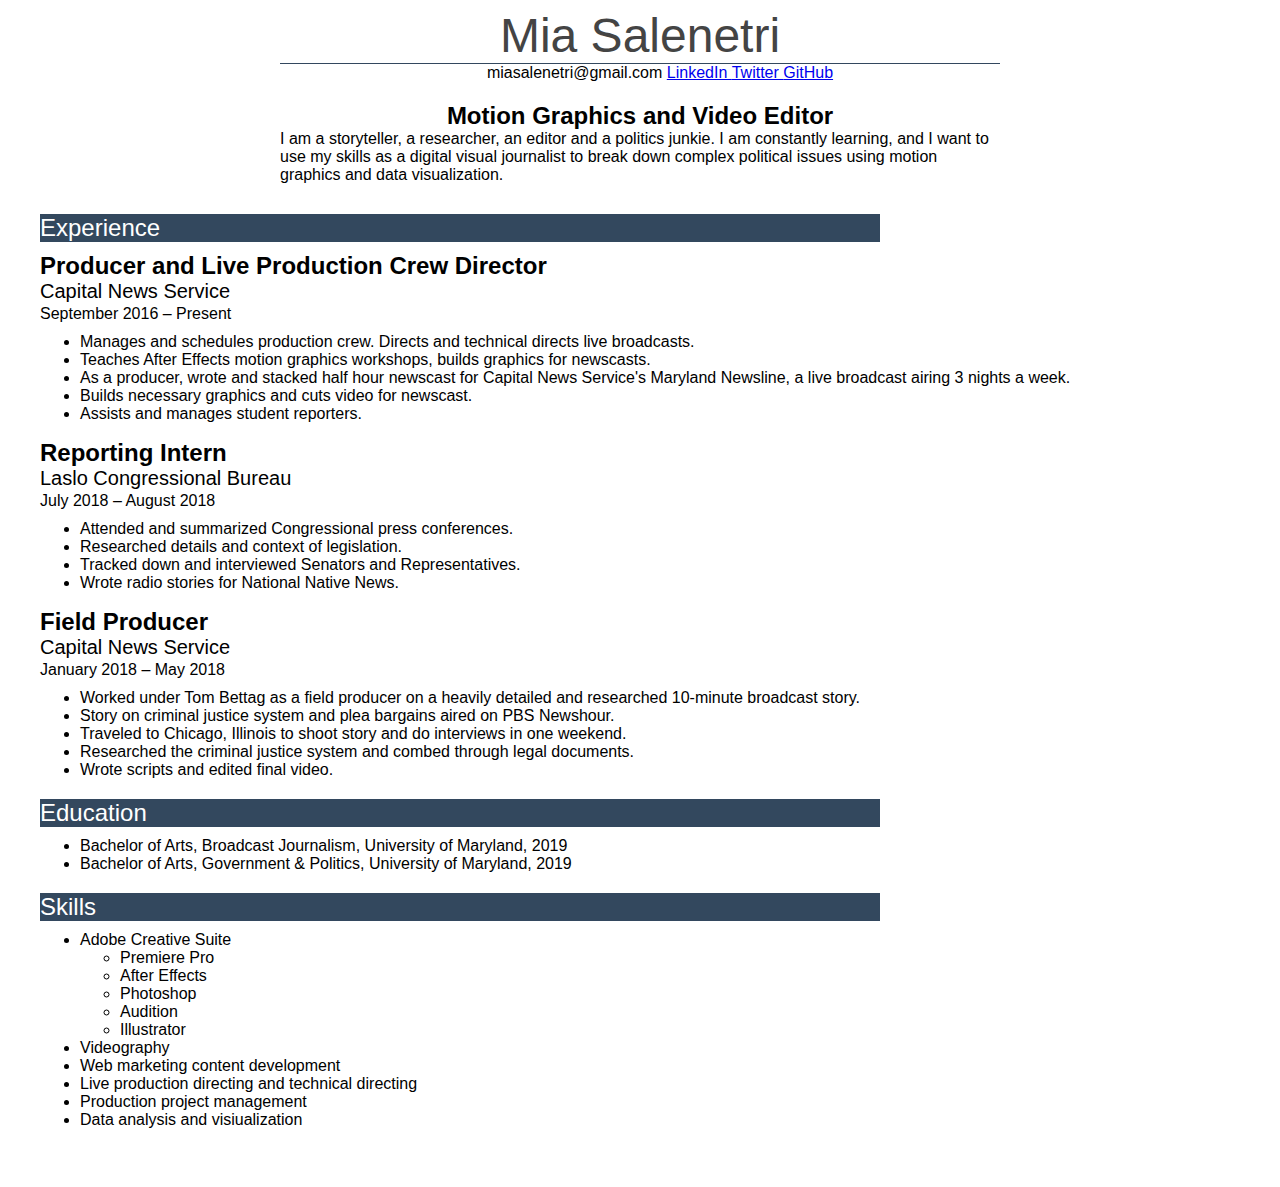
<file: Resume/index.html>
<!DOCUTYPE html>

<html lang="engl">

<head>

  <title>
    Mia Salenetri's Resume
  </title>

<link rel="stylesheet" type="text/css" href="style.css">
<meta name="viewport" content="width=device-width, initial-scale=1.0">

</head>

<div id="container">

  <div id="name">
    Mia Salenetri
  </div>

      <ul class="menu">
        <li>miasalenetri@gmail.com</li>
        <li><a href="www.linkedin.com/in/MiaSalenetri"> LinkedIn </a>
        <li><a href="www.twitter.com/MiaSalenetri"> Twitter </a>
        <li><a href="www.github.com/msalenet"> GitHub </a>
      </ul>

<body>

    <div id="title"> Motion Graphics and Video Editor </div>

<!--photo out>
    <img src="resume.png" width=300>

        <h4>Contact:</h4>
<-->

  <p class="top">
    I am a storyteller, a researcher, an editor and a politics junkie. I am constantly learning, and I want to use my skills as a digital visual journalist to break down complex political issues using motion graphics and data visualization.
  </p>


  <div id="sectionheader">Experience</div>

    <div id="jobtitle">Producer and Live Production Crew Director</div>
    <div id="organization">Capital News Service</div>
    <div id="date">September 2016 – Present</div>
    <p class="description">
      <ul id="jobdesc">
        <li>Manages and schedules production crew. Directs and technical directs live broadcasts.</li>
        <li>Teaches After Effects motion graphics workshops, builds graphics for newscasts.</li>
        <li>As a producer, wrote and stacked half hour newscast for Capital News Service's Maryland Newsline, a live broadcast airing 3 nights a week.</li>
        <li>Builds necessary graphics and cuts video for newscast.</li>
        <li>Assists and manages student reporters.</li>
      </ul>
    </p>


    <div id="jobtitle">Reporting Intern</div>
    <div id="organization">Laslo Congressional Bureau</div>
    <div id="date">July 2018 – August 2018</div>
    <p class="description">
      <ul id="jobdesc">
        <li>Attended and summarized Congressional press conferences.</li>
        <li>Researched details and context of legislation.</li>
        <li>Tracked down and interviewed Senators and Representatives.</li>
        <li>Wrote radio stories for National Native News.</li>
      </ul>
    </p>

    <div id="jobtitle">Field Producer</div>
    <div id="organization">Capital News Service</div>
    <div id="date">January 2018 – May 2018</div>
    <p class="description">
      <ul id="jobdesc">
        <li>Worked under Tom Bettag as a field producer on a heavily detailed and researched 10-minute broadcast story.</li>
        <li>Story on criminal justice system and plea bargains aired on PBS Newshour. </li>
        <li>Traveled to Chicago, Illinois to shoot story and do interviews in one weekend.</li>
        <li>Researched the criminal justice system and combed through legal documents. </li>
        <li>Wrote scripts and edited final video.</li>
      </ul>
    </p>



  <div id="sectionheader">Education</div>
    <ul id="degrees">
      <li>Bachelor of Arts, Broadcast Journalism, University of Maryland, 2019</li>
      <li>Bachelor of Arts, Government & Politics, University of Maryland, 2019</li>
    </ul>




  <div id="sectionheader">Skills</div>

    <ul id="do">
      <li>Adobe Creative Suite
        <ul>
          <li>Premiere Pro</li>
          <li>After Effects</li>
          <li>Photoshop</li>
          <li>Audition</li>
          <li>Illustrator</li>
          </li>
        </ul>
      <li>Videography</li>
      <li>Web marketing content development</li>
      <li>Live production directing and technical directing</li>
      <li>Production project management</li>
      <li>Data analysis and visiualization</li>
    </ul>


</body>

</div>

</html>

</!DOCUTYPE html>
</file>
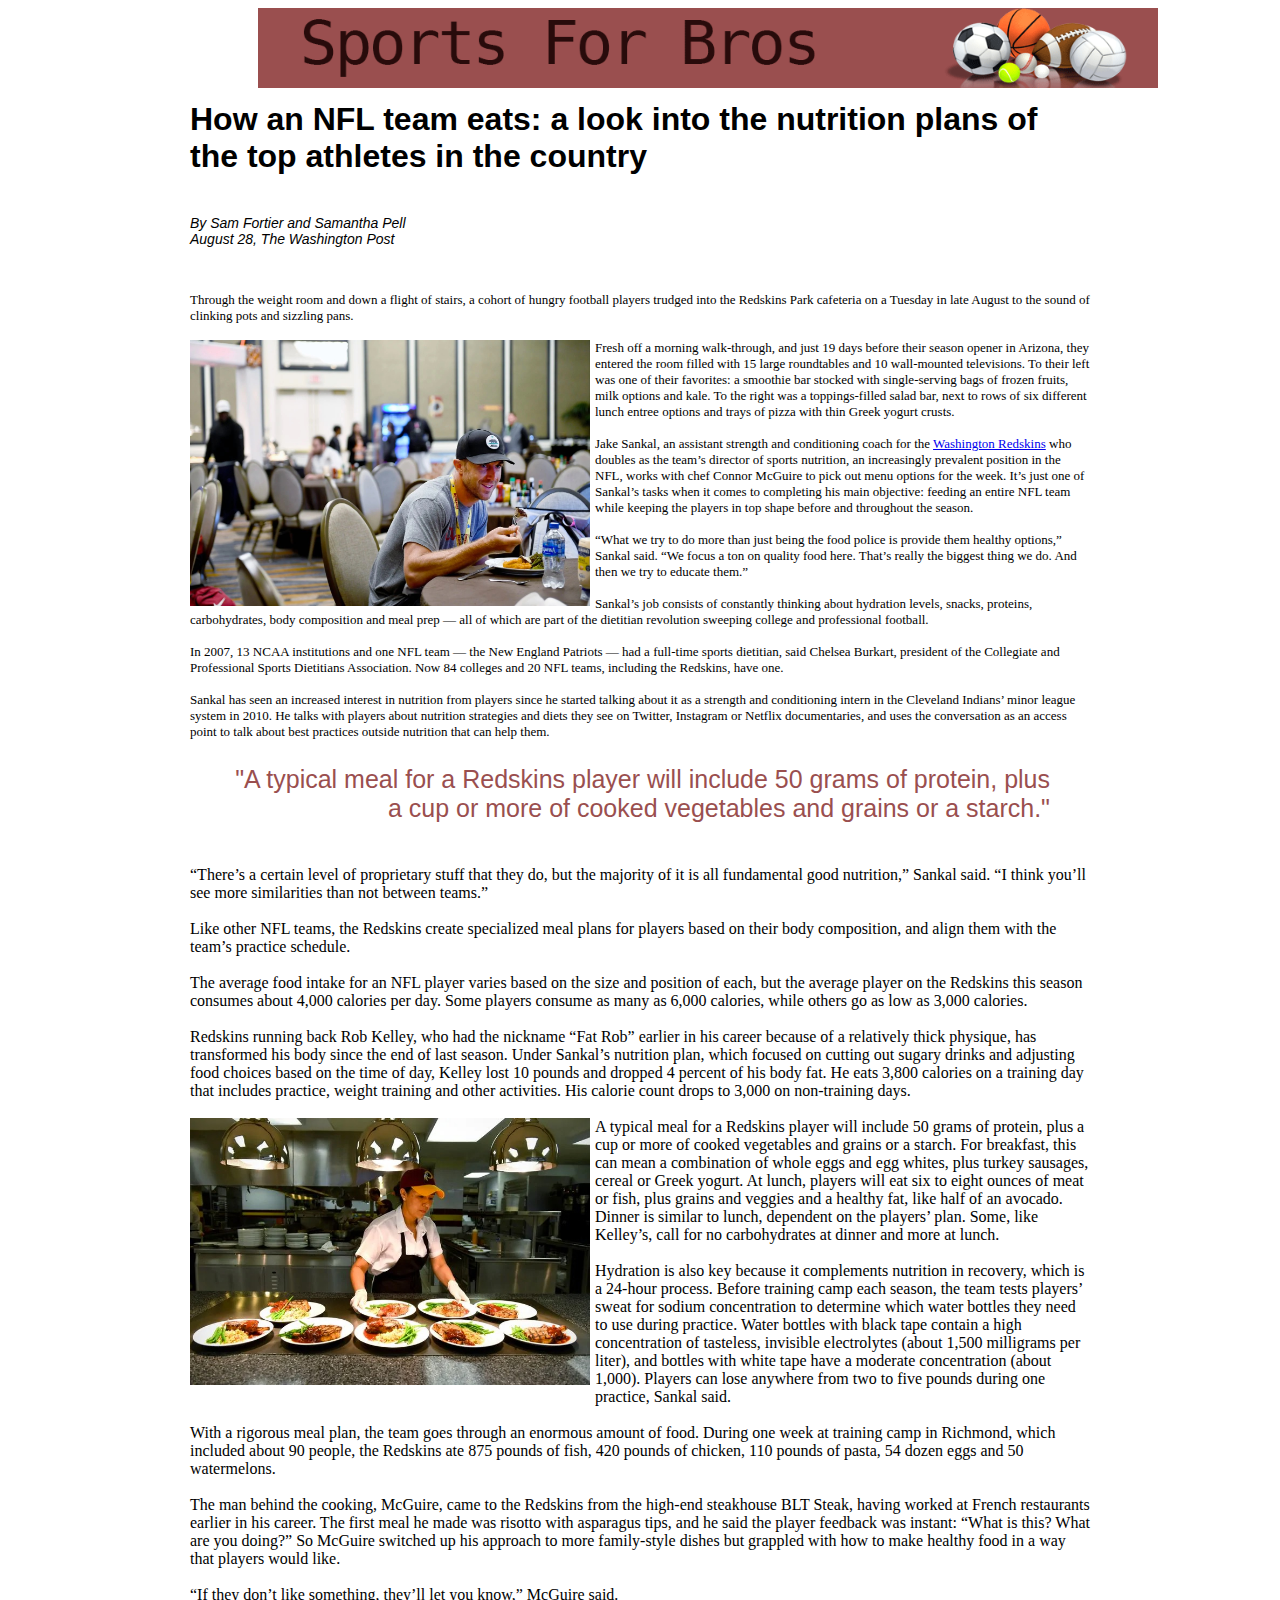
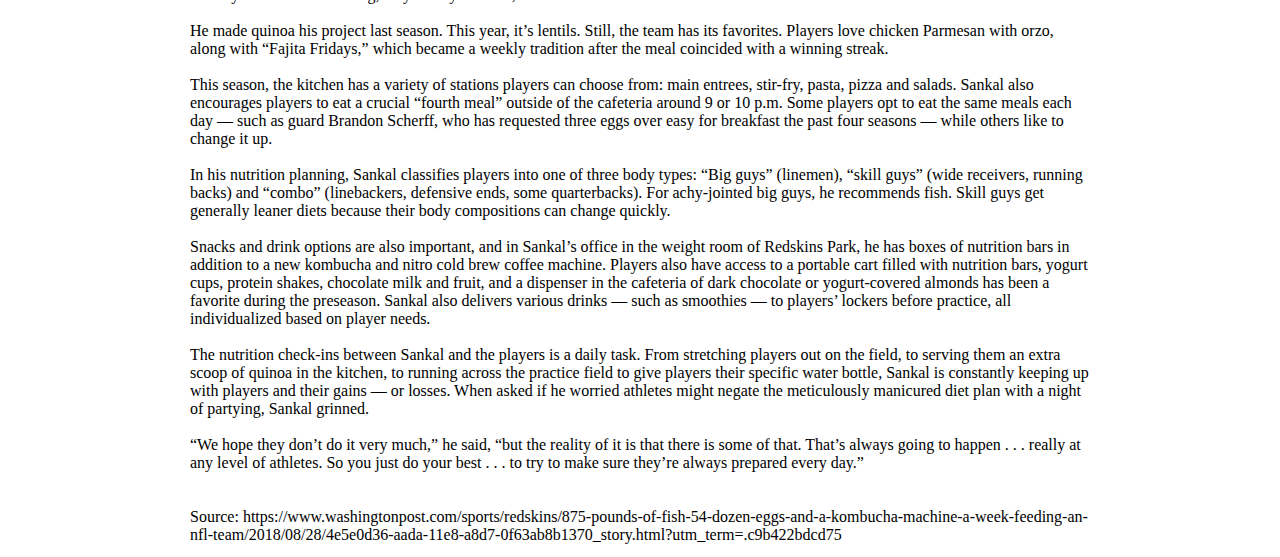
<file: SalenetriLayout/index.html>
<!DOCTYPE html>
<html lang="engl">
    <head>

        <link rel="stylesheet" type="text/css" href="stylesheet.css">

      <title>How an NFL team eats</title>
    </head>
      <body>
          <img src="images/sport-banner.png" alt="banner" width="900" height="80" class="banner">
<div id="content">
<br><br><br><br>
        <h1>How an NFL team eats: a look into the nutrition plans of the top athletes in the country</h1>

<br>

<div id="byline">By Sam Fortier and Samantha Pell <br> August 28, The Washington Post</div>

<p>


<br><br>
Through the weight room and down a flight of stairs, a cohort of hungry football players trudged into the Redskins Park cafeteria on a Tuesday in late August to the sound of clinking pots and sizzling pans.
<br><br>
<img src="images/redskins-food-image1.jpg" width="400">

Fresh off a morning walk-through, and just 19 days before their season opener in Arizona, they entered the room filled with 15 large roundtables and 10 wall-mounted televisions. To their left was one of their favorites: a smoothie bar stocked with single-serving bags of frozen fruits, milk options and kale. To the right was a toppings-filled salad bar, next to rows of six different lunch entree options and trays of pizza with thin Greek yogurt crusts.
<br><br>
Jake Sankal, an assistant strength and conditioning coach for the <a href="https://www.redskins.com/" target="_blank"> Washington Redskins</a> who doubles as the team’s director of sports nutrition, an increasingly prevalent position in the NFL, works with chef Connor McGuire to pick out menu options for the week. It’s just one of Sankal’s tasks when it comes to completing his main objective: feeding an entire NFL team while keeping the players in top shape before and throughout the season.
<br><br>
“What we try to do more than just being the food police is provide them healthy options,” Sankal said. “We focus a ton on quality food here. That’s really the biggest thing we do. And then we try to educate them.”
<br><br>
Sankal’s job consists of constantly thinking about hydration levels, snacks, proteins, carbohydrates, body composition and meal prep — all of which are part of the dietitian revolution sweeping college and professional football.
<br><br>
In 2007, 13 NCAA institutions and one NFL team — the New England Patriots — had a full-time sports dietitian, said Chelsea Burkart, president of the Collegiate and Professional Sports Dietitians Association. Now 84 colleges and 20 NFL teams, including the Redskins, have one.
<br><br>
Sankal has seen an increased interest in nutrition from players since he started talking about it as a strength and conditioning intern in the Cleveland Indians’ minor league system in 2010. He talks with players about nutrition strategies and diets they see on Twitter, Instagram or Netflix documentaries, and uses the conversation as an access point to talk about best practices outside nutrition that can help them.
<br>
<blockquote> "A typical meal for a Redskins player will include 50 grams of protein, plus a cup or more of cooked vegetables and grains or a starch." </blockquote>
<br>
“There’s a certain level of proprietary stuff that they do, but the majority of it is all fundamental good nutrition,” Sankal said. “I think you’ll see more similarities than not between teams.”
<br><br>
Like other NFL teams, the Redskins create specialized meal plans for players based on their body composition, and align them with the team’s practice schedule.
<br><br>
The average food intake for an NFL player varies based on the size and position of each, but the average player on the Redskins this season consumes about 4,000 calories per day. Some players consume as many as 6,000 calories, while others go as low as 3,000 calories.
<br><br>
Redskins running back Rob Kelley, who had the nickname “Fat Rob” earlier in his career because of a relatively thick physique, has transformed his body since the end of last season. Under Sankal’s nutrition plan, which focused on cutting out sugary drinks and adjusting food choices based on the time of day, Kelley lost 10 pounds and dropped 4 percent of his body fat. He eats 3,800 calories on a training day that includes practice, weight training and other activities. His calorie count drops to 3,000 on non-training days.
<br><br>
<img src="images/redskins-food-image2.jpg" width="400">
A typical meal for a Redskins player will include 50 grams of protein, plus a cup or more of cooked vegetables and grains or a starch. For breakfast, this can mean a combination of whole eggs and egg whites, plus turkey sausages, cereal or Greek yogurt. At lunch, players will eat six to eight ounces of meat or fish, plus grains and veggies and a healthy fat, like half of an avocado. Dinner is similar to lunch, dependent on the players’ plan. Some, like Kelley’s, call for no carbohydrates at dinner and more at lunch.
<br><br>
Hydration is also key because it complements nutrition in recovery, which is a 24-hour process. Before training camp each season, the team tests players’ sweat for sodium concentration to determine which water bottles they need to use during practice. Water bottles with black tape contain a high concentration of tasteless, invisible electrolytes (about 1,500 milligrams per liter), and bottles with white tape have a moderate concentration (about 1,000). Players can lose anywhere from two to five pounds during one practice, Sankal said.
<br><br>
With a rigorous meal plan, the team goes through an enormous amount of food. During one week at training camp in Richmond, which included about 90 people, the Redskins ate 875 pounds of fish, 420 pounds of chicken, 110 pounds of pasta, 54 dozen eggs and 50 watermelons.
<br><br>
The man behind the cooking, McGuire, came to the Redskins from the high-end steakhouse BLT Steak, having worked at French restaurants earlier in his career. The first meal he made was risotto with asparagus tips, and he said the player feedback was instant: “What is this? What are you doing?” So McGuire switched up his approach to more family-style dishes but grappled with how to make healthy food in a way that players would like.
<br><br>
“If they don’t like something, they’ll let you know,” McGuire said.
<br><br>
He made quinoa his project last season. This year, it’s lentils. Still, the team has its favorites. Players love chicken Parmesan with orzo, along with “Fajita Fridays,” which became a weekly tradition after the meal coincided with a winning streak.
<br><br>
This season, the kitchen has a variety of stations players can choose from: main entrees, stir-fry, pasta, pizza and salads. Sankal also encourages players to eat a crucial “fourth meal” outside of the cafeteria around 9 or 10 p.m. Some players opt to eat the same meals each day — such as guard Brandon Scherff, who has requested three eggs over easy for breakfast the past four seasons — while others like to change it up.
<br><br>
In his nutrition planning, Sankal classifies players into one of three body types: “Big guys” (linemen), “skill guys” (wide receivers, running backs) and “combo” (linebackers, defensive ends, some quarterbacks). For achy-jointed big guys, he recommends fish. Skill guys get generally leaner diets because their body compositions can change quickly.
<br><br>
Snacks and drink options are also important, and in Sankal’s office in the weight room of Redskins Park, he has boxes of nutrition bars in addition to a new kombucha and nitro cold brew coffee machine. Players also have access to a portable cart filled with nutrition bars, yogurt cups, protein shakes, chocolate milk and fruit, and a dispenser in the cafeteria of dark chocolate or yogurt-covered almonds has been a favorite during the preseason. Sankal also delivers various drinks — such as smoothies — to players’ lockers before practice, all individualized based on player needs.
<br><br>
The nutrition check-ins between Sankal and the players is a daily task. From stretching players out on the field, to serving them an extra scoop of quinoa in the kitchen, to running across the practice field to give players their specific water bottle, Sankal is constantly keeping up with players and their gains — or losses. When asked if he worried athletes might negate the meticulously manicured diet plan with a night of partying, Sankal grinned.
<br><br>
“We hope they don’t do it very much,” he said, “but the reality of it is that there is some of that. That’s always going to happen . . . really at any level of athletes. So you just do your best . . . to try to make sure they’re always prepared every day.”
<br><br><br>
Source: https://www.washingtonpost.com/sports/redskins/875-pounds-of-fish-54-dozen-eggs-and-a-kombucha-machine-a-week-feeding-an-nfl-team/2018/08/28/4e5e0d36-aada-11e8-a8d7-0f63ab8b1370_story.html?utm_term=.c9b422bdcd75
</p>
</div>
      </body>
</html>
</DOCTYPE>
</file>
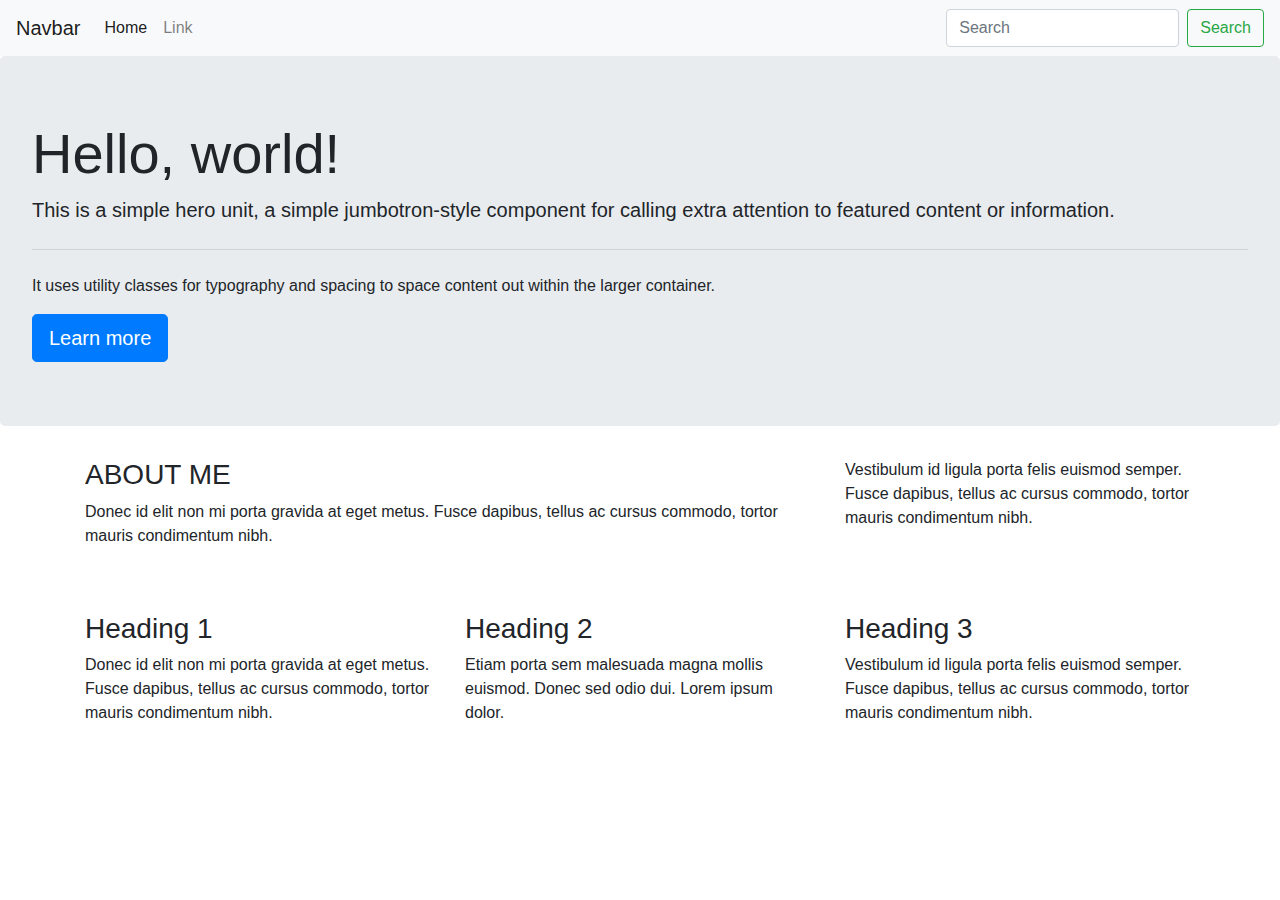
<file: bootstrap template.html>
<!DOCTYPE html>

<html lang="engl">

<head>
  <meta name="viewport" content="width=device-width, initial-scale=1, shrink-to-fit=no">
  <meta name="description" content="Description of website goes here">
  <meta name="author" content="Mia Salenetri">

<title>
  Bootstrap Template
</title>

<!-- Bootstrap CSS -->
<link rel="stylesheet" href="https://stackpath.bootstrapcdn.com/bootstrap/4.3.1/css/bootstrap.min.css" integrity="sha384-ggOyR0iXCbMQv3Xipma34MD+dH/1fQ784/j6cY/iJTQUOhcWr7x9JvoRxT2MZw1T" crossorigin="anonymous">

<!--font awesome-->
<link rel="stylesheet" href="https://use.fontawesome.com/releases/v5.7.2/css/all.css" integrity="sha384-fnmOCqbTlWIlj8LyTjo7mOUStjsKC4pOpQbqyi7RrhN7udi9RwhKkMHpvLbHG9Sr" crossorigin="anonymous">

</head>


<body>

<!--navbar-->
  <nav class="navbar navbar-expand-lg navbar-light bg-light">
   <a class="navbar-brand" href="#">Navbar</a>
   <button class="navbar-toggler" type="button" data-toggle="collapse" data-target="#navbarSupportedContent" aria-controls="navbarSupportedContent" aria-expanded="false" aria-label="Toggle navigation">
     <span class="navbar-toggler-icon"></span>
   </button>

   <div class="collapse navbar-collapse" id="navbarSupportedContent">
     <ul class="navbar-nav mr-auto">
       <li class="nav-item active">
         <a class="nav-link" href="#">Home <span class="sr-only">(current)</span></a>
       </li>
       <li class="nav-item">
         <a class="nav-link" href="#">Link</a>
       </li>
     </ul>
     <form class="form-inline my-2 my-lg-0">
       <input class="form-control mr-sm-2" type="search" placeholder="Search" aria-label="Search">
       <button class="btn btn-outline-success my-2 my-sm-0" type="submit">Search</button>
     </form>
   </div>
  </nav>

<!--jumbotron-->
  <div class="jumbotron">
   <h1 class="display-4">Hello, world!</h1>
   <p class="lead">This is a simple hero unit, a simple jumbotron-style component for calling extra attention to featured content or information.</p>
   <hr class="my-4">
   <p>It uses utility classes for typography and spacing to space content out within the larger container.</p>
   <a class="btn btn-primary btn-lg" href="#" role="button">Learn more</a>
  </div>

<!--3 columns-->
  <div class="container">
          <div class="row">

                  <div class="col-md-8">
                          <h3>ABOUT ME</h3>
                          <p>Donec id elit non mi porta gravida at eget metus. Fusce dapibus, tellus ac cursus commodo, tortor mauris condimentum nibh.</p>
                  </div>


                  <div class="col-md-4">

                          <p>Vestibulum id ligula porta felis euismod semper. Fusce dapibus, tellus ac cursus commodo, tortor mauris condimentum nibh.</p>
                  </div>
          </div>
  </div>

<br>
<br>

  <div class="container">
        <div class="row">

                <div class="col-md-4">
                        <h3>Heading 1</h3>
                        <p>Donec id elit non mi porta gravida at eget metus. Fusce dapibus, tellus ac cursus commodo, tortor mauris condimentum nibh.</p>
                </div>


                <div class="col-md-4">
                        <h3>Heading 2</h3>
                        <p>Etiam porta sem malesuada magna mollis euismod. Donec sed odio dui. Lorem ipsum dolor.</p>
                </div>

                <div class="col-md-4">
                        <h3>Heading 3</h3>
                        <p>Vestibulum id ligula porta felis euismod semper. Fusce dapibus, tellus ac cursus commodo, tortor mauris condimentum nibh.</p>
                </div>
        </div>
</div>


  <!-- jQuery first, then Popper.js, then Bootstrap JS -->
<script src="https://code.jquery.com/jquery-3.3.1.slim.min.js" integrity="sha384-q8i/X+965DzO0rT7abK41JStQIAqVgRVzpbzo5smXKp4YfRvH+8abtTE1Pi6jizo" crossorigin="anonymous"></script>

<script src="https://cdnjs.cloudflare.com/ajax/libs/popper.js/1.14.7/umd/popper.min.js" integrity="sha384-UO2eT0CpHqdSJQ6hJty5KVphtPhzWj9WO1clHTMGa3JDZwrnQq4sF86dIHNDz0W1" crossorigin="anonymous"></script>

<script src="https://stackpath.bootstrapcdn.com/bootstrap/4.3.1/js/bootstrap.min.js" integrity="sha384-JjSmVgyd0p3pXB1rRibZUAYoIIy6OrQ6VrjIEaFf/nJGzIxFDsf4x0xIM+B07jRM" crossorigin="anonymous"></script>

</body>

</html>

</!DOCTYPE html>
</file>
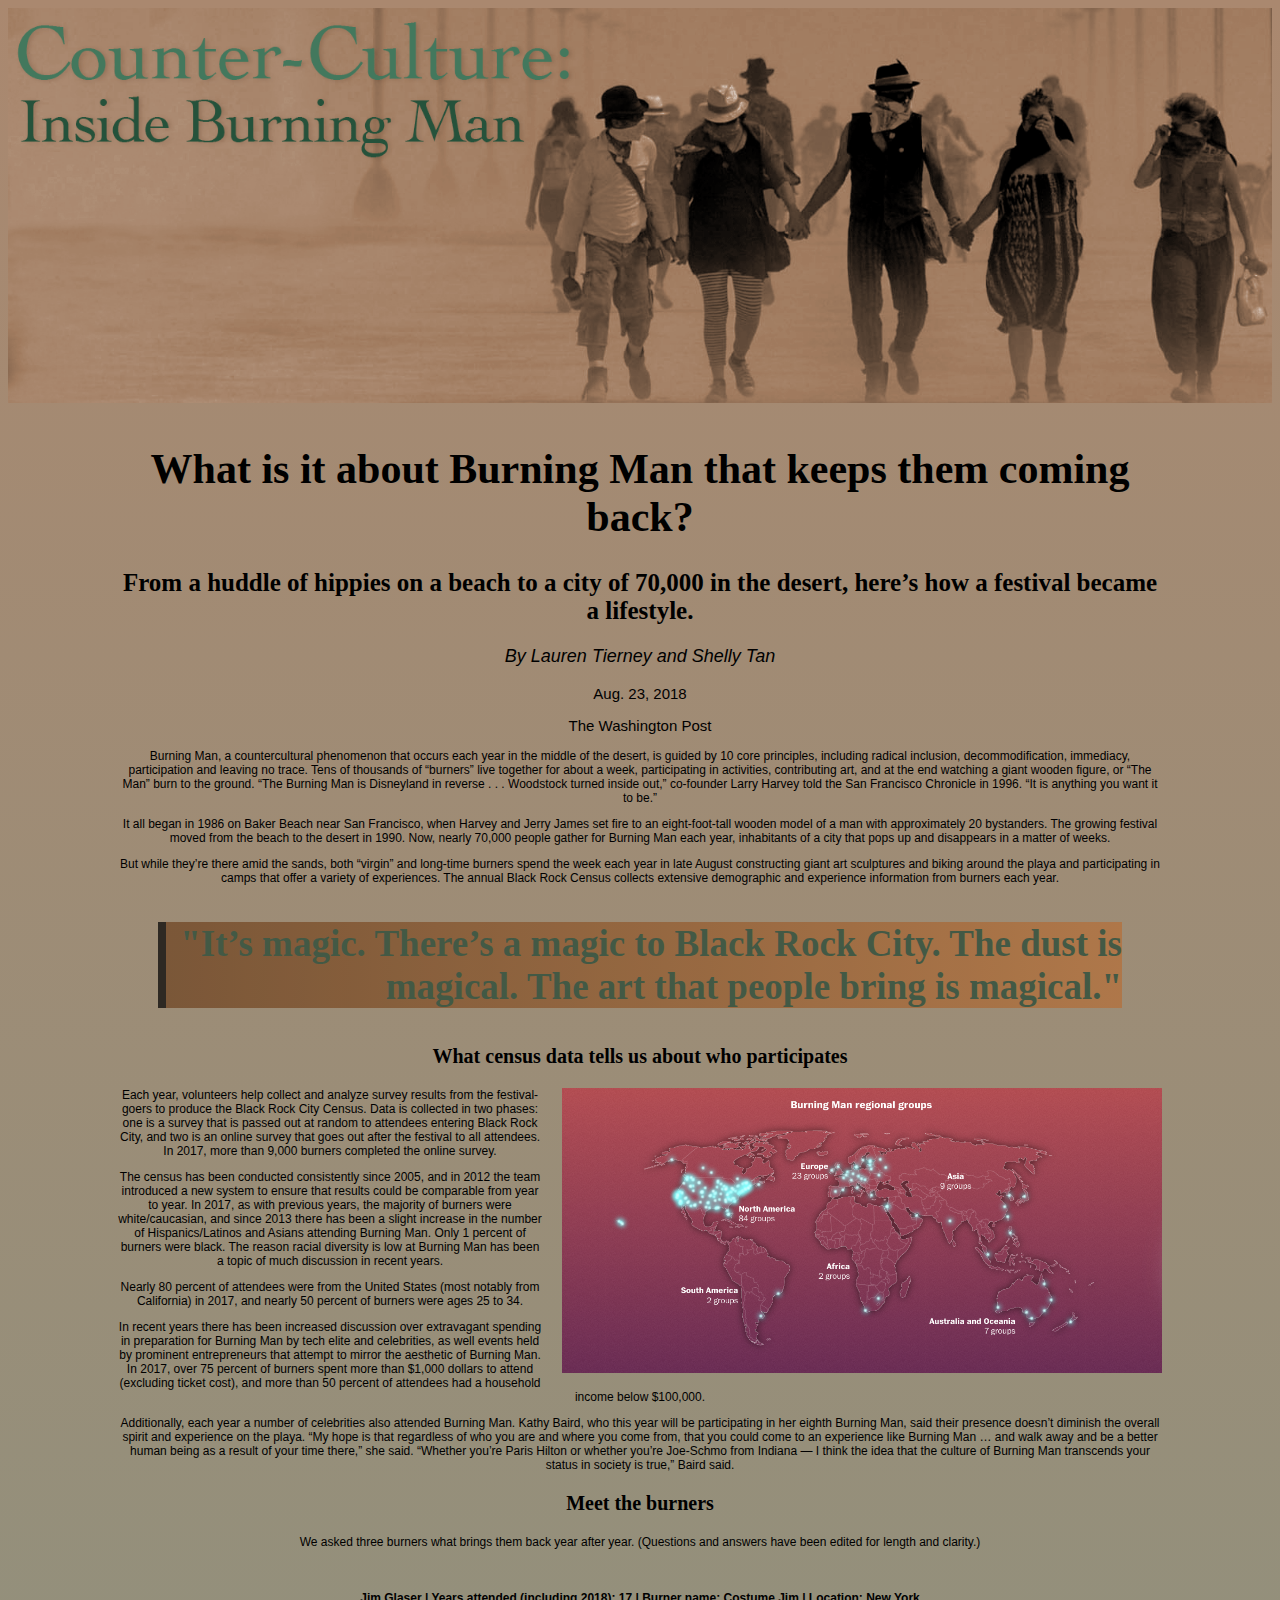
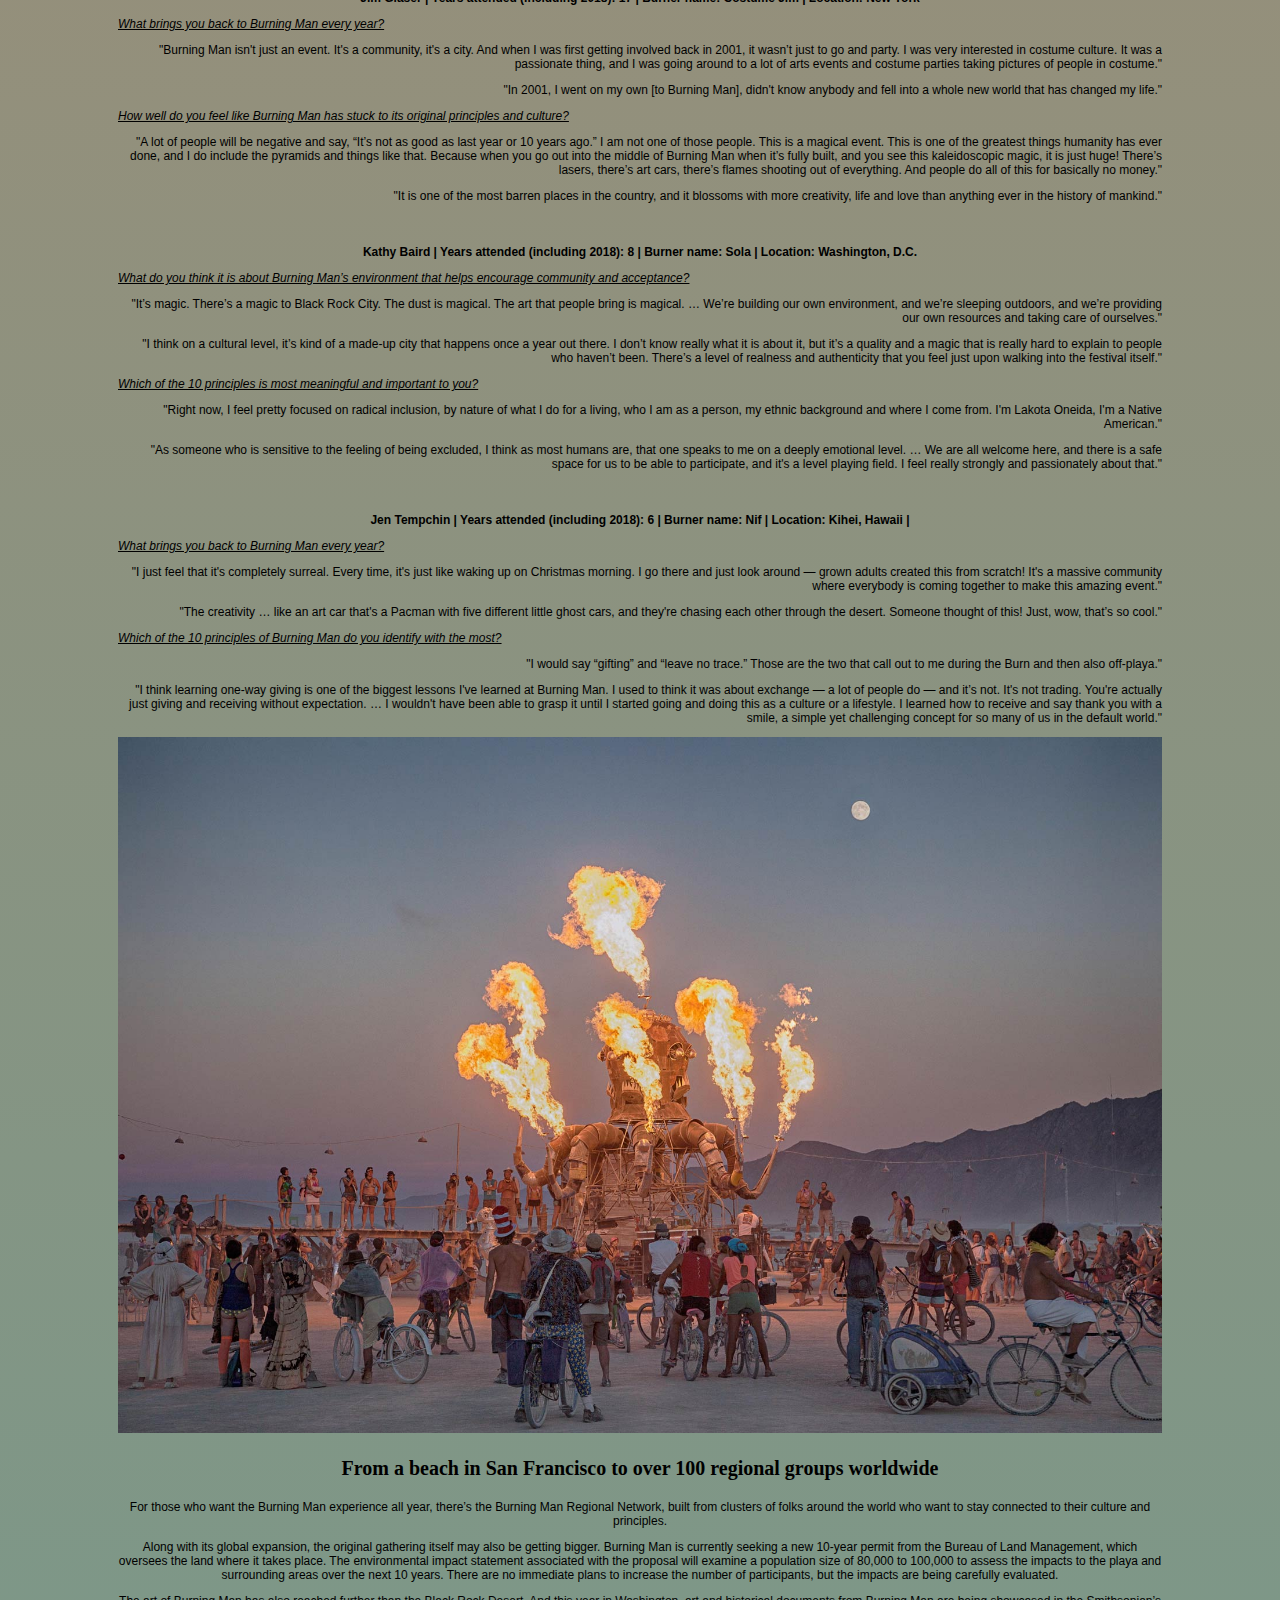
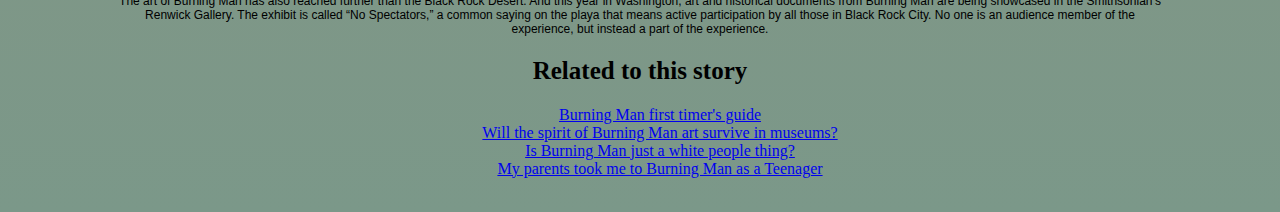
<file: Midterm/burning.html>
<!DOCTYPE html>
<html lang="en">

  <head>

    <title> Burning Man </title>

    <link rel="stylesheet" type="text/css" href="stylesheet.css">

  </head>

  <body class="bg">

<img src="banner.png" class="banner">

<div class="container" id="storytxt">

  <h1> What is it about Burning Man that keeps them coming back?</h1>

  <h2>From a huddle of hippies on a beach to a city of 70,000 in the desert, here’s how a festival became a lifestyle.</h2>

  <p id="byline">By Lauren Tierney and Shelly Tan</p>

  <p id="date">Aug. 23, 2018</p>

  <p id="post">The Washington Post</p>

<!--full story text-->
<div id="story">
<p>
Burning Man, a countercultural phenomenon that occurs each year in the middle of the desert, is guided by 10 core principles, including radical inclusion, decommodification, immediacy, participation and leaving no trace. Tens of thousands of “burners” live together for about a week, participating in activities, contributing art, and at the end watching a giant wooden figure, or “The Man” burn to the ground. “The Burning Man is Disneyland in reverse . . . Woodstock turned inside out,” co-founder Larry Harvey told the San Francisco Chronicle in 1996. “It is anything you want it to be.”
</p>
<p>
It all began in 1986 on Baker Beach near San Francisco, when Harvey and Jerry James set fire to an eight-foot-tall wooden model of a man with approximately 20 bystanders. The growing festival moved from the beach to the desert in 1990. Now, nearly 70,000 people gather for Burning Man each year, inhabitants of a city that pops up and disappears in a matter of weeks.
</p>
<p>
But while they’re there amid the sands, both “virgin” and long-time burners spend the week each year in late August constructing giant art sculptures and biking around the playa and participating in camps that offer a variety of experiences. The annual Black Rock Census collects extensive demographic and experience information from burners each year.
</p>

<blockquote class="quote"> "It’s magic. There’s a magic to Black Rock City. The dust is magical. The art that people bring is magical."</blockquote>

  <h3> What census data tells us about who participates </h3>
<img src="burning-man-map.png" width="600" id="map">
<p>
Each year, volunteers help collect and analyze survey results from the festival-goers to produce the Black Rock City Census. Data is collected in two phases: one is a survey that is passed out at random to attendees entering Black Rock City, and two is an online survey that goes out after the festival to all attendees. In 2017, more than 9,000 burners completed the online survey.
</p>
<p>
The census has been conducted consistently since 2005, and in 2012 the team introduced a new system to ensure that results could be comparable from year to year. In 2017, as with previous years, the majority of burners were white/caucasian, and since 2013 there has been a slight increase in the number of Hispanics/Latinos and Asians attending Burning Man. Only 1 percent of burners were black. The reason racial diversity is low at Burning Man has been a topic of much discussion in recent years.
</p>

<p>
Nearly 80 percent of attendees were from the United States (most notably from California) in 2017, and nearly 50 percent of burners were ages 25 to 34.
</p>
<p>
In recent years there has been increased discussion over extravagant spending in preparation for Burning Man by tech elite and celebrities, as well events held by prominent entrepreneurs that attempt to mirror the aesthetic of Burning Man. In 2017, over 75 percent of burners spent more than $1,000 dollars to attend (excluding ticket cost), and more than 50 percent of attendees had a household income below $100,000.
</p>
<p>
Additionally, each year a number of celebrities also attended Burning Man. Kathy Baird, who this year will be participating in her eighth Burning Man, said their presence doesn’t diminish the overall spirit and experience on the playa. “My hope is that regardless of who you are and where you come from, that you could come to an experience like Burning Man … and walk away and be a better human being as a result of your time there,” she said. “Whether you’re Paris Hilton or whether you’re Joe-Schmo from Indiana — I think the idea that the culture of Burning Man transcends your status in society is true,” Baird said.
</p>


  <h3> Meet the burners </h3>

<p>
We asked three burners what brings them back year after year. (Questions and answers have been edited for length and clarity.)
</p>
<br>


                        <p class="burner">Jim Glaser  |
                        Years attended (including 2018): 17  |
                        Burner name: Costume Jim  |
                        Location: New York</p>
                <p class="Q">
                What brings you back to Burning Man every year?
                </p><p class="A">
                "Burning Man isn't just an event. It's a community, it's a city. And when I was first getting involved back in 2001, it wasn’t just to go and party. I was very interested in costume culture. It was a passionate thing, and I was going around to a lot of arts events and costume parties taking pictures of people in costume."
                </p><p class="A">
                "In 2001, I went on my own [to Burning Man], didn't know anybody and fell into a whole new world that has changed my life."
                </p><p class="Q">
                How well do you feel like Burning Man has stuck to its original principles and culture?
                </p><p class="A">
                "A lot of people will be negative and say, “It’s not as good as last year or 10 years ago.” I am not one of those people. This is a magical event. This is one of the greatest things humanity has ever done, and I do include the pyramids and things like that. Because when you go out into the middle of Burning Man when it’s fully built, and you see this kaleidoscopic magic, it is just huge! There’s lasers, there’s art cars, there’s flames shooting out of everything. And people do all of this for basically no money."
                </p><p class="A">
                "It is one of the most barren places in the country, and it blossoms with more creativity, life and love than anything ever in the history of mankind."
                </p>

<br>

                        <p class="burner">
                        Kathy Baird  |
                        Years attended (including 2018): 8  |
                        Burner name: Sola  |
                        Location: Washington, D.C.
                        </p>
              <p class="Q">
              What do you think it is about Burning Man’s environment that helps encourage community and acceptance?
              </p><p class="A">
              "It’s magic. There’s a magic to Black Rock City. The dust is magical. The art that people bring is magical. … We’re building our own environment, and we’re sleeping outdoors, and we’re providing our own resources and taking care of ourselves."
              </p><p class="A">
              "I think on a cultural level, it’s kind of a made-up city that happens once a year out there. I don’t know really what it is about it, but it’s a quality and a magic that is really hard to explain to people who haven’t been. There’s a level of realness and authenticity that you feel just upon walking into the festival itself."
              </p><p class="Q">
              Which of the 10 principles is most meaningful and important to you?
              </p><p class="A">
              "Right now, I feel pretty focused on radical inclusion, by nature of what I do for a living, who I am as a person, my ethnic background and where I come from. I'm Lakota Oneida, I'm a Native American."
              </p><p class="A">
              "As someone who is sensitive to the feeling of being excluded, I think as most humans are, that one speaks to me on a deeply emotional level. … We are all welcome here, and there is a safe space for us to be able to participate, and it's a level playing field. I feel really strongly and passionately about that."
              </p>

<br>
                        <p class="burner">
                        Jen Tempchin  |
                        Years attended (including 2018): 6  |
                        Burner name: Nif  |
                        Location: Kihei, Hawaii  |
                        </p>
              <p class="Q">
              What brings you back to Burning Man every year?
              </p><p class="A">
              "I just feel that it's completely surreal. Every time, it's just like waking up on Christmas morning. I go there and just look around — grown adults created this from scratch! It's a massive community where everybody is coming together to make this amazing event."
              </p><p class="A">
              "The creativity … like an art car that's a Pacman with five different little ghost cars, and they're chasing each other through the desert. Someone thought of this! Just, wow, that’s so cool."
              </p><p class="Q">
              Which of the 10 principles of Burning Man do you identify with the most?
              </p><p class="A">
              "I would say “gifting” and “leave no trace.” Those are the two that call out to me during the Burn and then also off-playa."
              </p><p class="A">
              "I think learning one-way giving is one of the biggest lessons I've learned at Burning Man. I used to think it was about exchange — a lot of people do — and it’s not. It's not trading. You're actually just giving and receiving without expectation. … I wouldn't have been able to grasp it until I started going and doing this as a culture or a lifestyle. I learned how to receive and say thank you with a smile, a simple yet challenging concept for so many of us in the default world."
              </p>

<img src="burning-man-splash-image.jpg" width="2100" id="img">

      <h3> From a beach in San Francisco to over 100 regional groups worldwide </h3>


<p>
For those who want the Burning Man experience all year, there’s the Burning Man Regional Network, built from clusters of folks around the world who want to stay connected to their culture and principles.
</p>
<p>
Along with its global expansion, the original gathering itself may also be getting bigger. Burning Man is currently seeking a new 10-year permit from the Bureau of Land Management, which oversees the land where it takes place. The environmental impact statement associated with the proposal will examine a population size of 80,000 to 100,000 to assess the impacts to the playa and surrounding areas over the next 10 years. There are no immediate plans to increase the number of participants, but the impacts are being carefully evaluated.
</p>
<p>
The art of Burning Man has also reached further than the Black Rock Desert. And this year in Washington, art and historical documents from Burning Man are being showcased in the Smithsonian’s Renwick Gallery. The exhibit is called “No Spectators,” a common saying on the playa that means active participation by all those in Black Rock City. No one is an audience member of the experience, but instead a part of the experience.
</p>
</div>

<!--RELATED LINKS-->

  <h2> Related to this story </h2>
  <ul style="list-style-type:none" id="list">
    <li> <a href="https://burningman.org/event/preparation/first-timers-guide/" target="_blank"> Burning Man first timer's guide </a>
    <li> <a href="https://www.nytimes.com/2018/03/23/arts/design/burning-man-art-renwick-gallery.html" target="_blank">Will the spirit of Burning Man art survive in museums?</li>
    <li> <a href="https://www.theroot.com/is-burning-man-just-a-white-people-thing-1818596733" target="_blank">Is Burning Man just a white people thing? </li>
    <li> <a href="https://www.vogue.com/article/burning-man-festival-with-family-teenagers" target="_blank">My parents took me to Burning Man as a Teenager</a></li>

</div>

  </body>

</html>
</file>
<file: Resume/style.css>
body {
  font-family: arial;
}

#container {
  width: 100%;
  max-width: 1200px;
  margin:0 auto;
  padding-bottom: 50px;
}

#name {
  font-family: arial;
  font-size: 3em;
  color: #444;
  font-weight: 400;
  border-bottom: solid 1px #33485e;
  width: 60%;
  min-width: 300px;
  margin:0 auto;
  text-align: center;
}

#sectionheader {
  font-family: arial;
  font-size: 1em;
  font-size: 1.5em;
  background-color: #33485e;
  color: white;
  font-weight: 400;
  margin-bottom: 10;
  margin-top: 20;
  margin-left: 0;
  margin-right: 0;
  width: 70%;
  min-width: 300px;
}

#jobtitle {
  font-family: arial;
  font-size: 1.5em;
  font-weight: 600;
}

#organization {
  font-family: arial;
  font-size: 1.25em;
  font-weight: 400;
}

#date {
  font-family: arial;
  font-size: 1em;
  font-weight: 400;
  margin-bottom: 0;
  margin-top: 2;
  margin-left: 0;
  margin-right: 0;
}

.menu li {
  margin:0 auto;
  padding: 0;
  display: inline;
  text-align: center;
}

.menu {
  margin:0 auto;
  text-align: center;
}

.description {
  font-family: arial;
  margin-top: 10;
  margin-bottom: 10;
  margin-left: 0;
  margin-right: 0;
}

#degrees {
  font-family: arial;
  margin-top: 5;
  margin-bottom: 0;
  margin-left: 0;
  margin-right: 0;
}

#do {
  font-family: arial;
  margin-top: 5;
  margin-bottom: 0;
  margin-left: 0;
  margin-right: 0;
}

#jobdesc {
  font-family: arial;
  margin-top: 5;
  margin-bottom: 0;
  margin-left: 0;
  margin-right: 0;
}

#title {
  font-family: arial;
  font-size: 1.5em;
  font-weight: 600;
  margin: 0 auto;
  margin-top: 20;
  margin-bottom: 0;
  margin-left: 0;
  margin-right: 0;
  text-align: center;
}

.top {
  font-family: arial;
  width: 60%;
  min-width: 300px;
  margin:0 auto;
  margin-bottom: 30;
}
</file>
<file: SalenetriLayout/stylesheet.css>
#content {
  margin: 0 auto;
  width: 900px;
}

#byline {
  font-family: helvetica, sans-serif;
  font-size: 14px;
  font-style: italic;
}

h1 {
  font-family: helvetica, sans-serif;
  font: 20px;
}

p {
  font-family: georgia, serif;
  font-size: 13px;
}

img {
  float: left;
  margin-right: 5px;
  margin-bottom: 5px;
}

blockquote {
  font-family:sans-serif;
  font-size: 25px;
  text-align: right;
  color: #9a4f4f;
}

.banner {
  align-content: center;
  margin-left: 250px;
}
</file>
<file: Midterm/stylesheet.css>
.banner {
  width: 2100px;
}
@media screen and (max-width: 2100px) {
    .banner {
        width:100%;
    }
}

.bg {
  background-image: linear-gradient(#aa886f, #7b9889);
}

h1 {
  font-family: cochin, serif;
  font-size: 42px;
}

h2 {
  font-family: cochin, serif;
  font-size: 25px;
}

h3 {
  font-family: cochin, serif;
  font-size: 20px;
}

#byline {
  font-size: 18px;
  font-style: italic;
}

#date {
  font-size: 15px;
}

#post {
  font-size: 15px;
}

p {
  font-family: helvetica, arial, sans-serif;
  font-size: 12px;
}

#storytxt {
  text-align: center;
  max-width: 1800px;
  margin-right: 100px;
  margin-left: 100px;
  padding: 10px;
}

#map {
  float: right;
  margin-left: 20px;
  margin-bottom: 10px;
}
@media screen and (max-width: 600px) {
    #map {
        width:100%;
    }
}

#img {
  min-width: 100px;
}
@media screen and (min-width: 100px) {
    #img {
        width:100%;
    }
}

/*q & a section*/
.Q {
  text-align: left;
  font-style: italic;
  text-decoration: underline;
}

.A {
  text-align: right;
}

.burner {
  font-weight: bold;
}

#list {
  text-align: center;
  color: #aa886f;
}

blockquote {
  color: #1d4431;
  font-weight: bolder;
  font-size: 37px;
  font-family: cochin, serif;
  text-align: right;
  border-left: 8px solid #000000;
  background-image: linear-gradient(to right, #6d411e, #b76f37);
  opacity: .7;
}
</file>
